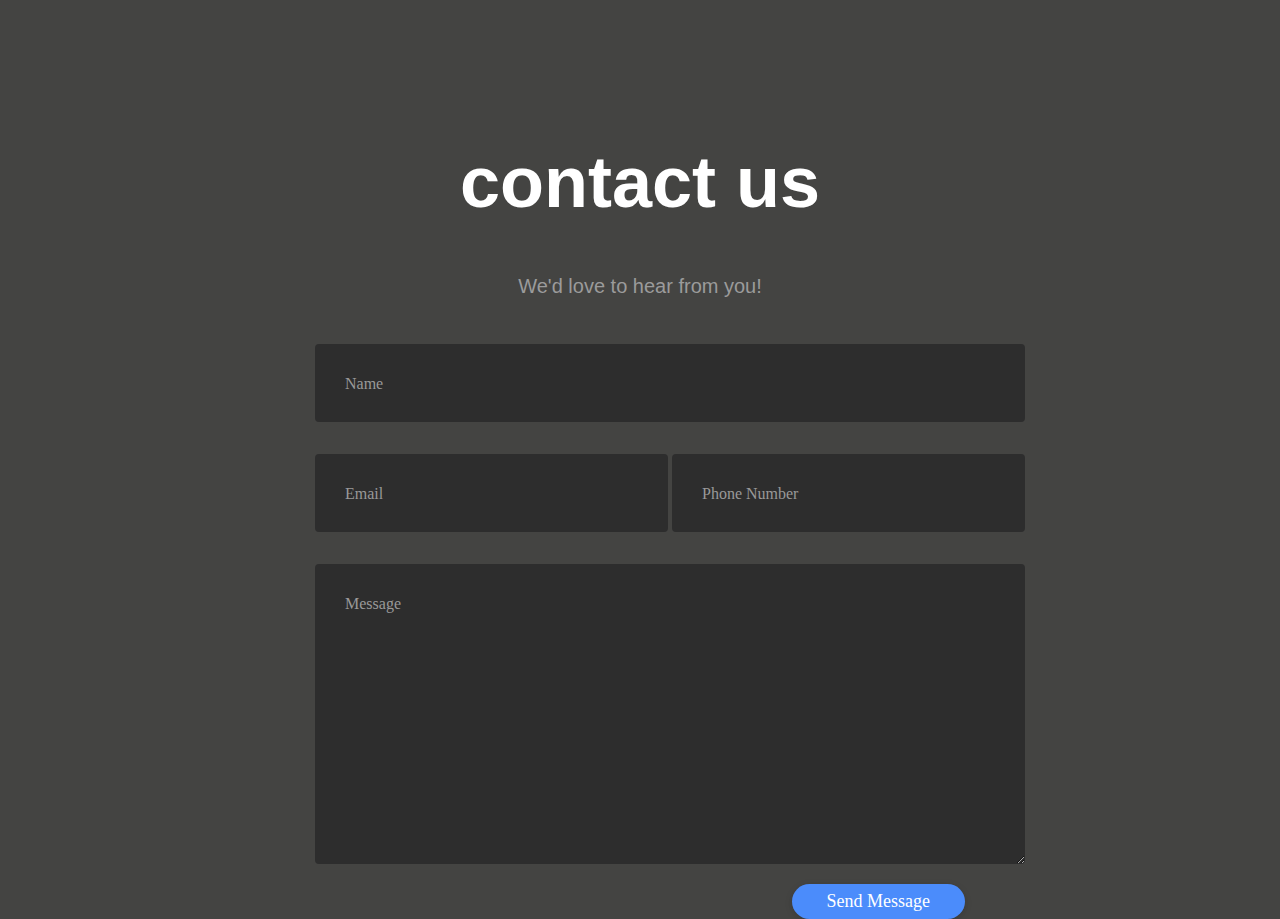
<file: fed.html>
<!DOCTYPE html>
<html lang="en">
<head>
    <meta charset="UTF-8">
    <meta http-equiv="X-UA-Compatible" content="IE=edge">
    <meta name="viewport" content="width=device-width, initial-scale=1.0">
    <title>Document</title>
    <style>
        body {
            background-color: #444442;
            padding-top: 85px;
        }
        
        h1 {
            font-family: 'Poppins', sans-serif, 'arial';
            font-weight: 600;
            font-size: 72px;
            color: white;
            text-align: center;
        }
        
        h4 {
            font-family: 'Roboto', sans-serif, 'arial';
            font-weight: 400;
            font-size: 20px;
            color: #9b9b9b;
            line-height: 1.5;
        }
        
        /* ///// inputs /////*/
        
        input:focus ~ label, textarea:focus ~ label, input:valid ~ label, textarea:valid ~ label {
            font-size: 0.75em;
            color: #999;
            top: -5px;
            -webkit-transition: all 0.225s ease;
            transition: all 0.225s ease;
        }
        
        .styled-input {
            float: left;
            width: 293px;
            margin: 1rem 0;
            position: relative;
            border-radius: 4px;
        }
        
        @media only screen and (max-width: 768px){
            .styled-input {
                width:100%;
            }
        }
        
        .styled-input label {
            color: #999;
            padding: 1.3rem 30px 1rem 30px;
            position: absolute;
            top: 10px;
            left: 0;
            -webkit-transition: all 0.25s ease;
            transition: all 0.25s ease;
            pointer-events: none;
        }
        
        .styled-input.wide { 
            width: 650px;
            max-width: 100%;
        }
        
        input,
        textarea {
            padding: 30px;
            border: 0;
            width: 100%;
            font-size: 1rem;
            background-color: #2d2d2d;
            color: white;
            border-radius: 4px;
        }
        
        input:focus,
        textarea:focus { outline: 0; }
        
        input:focus ~ span,
        textarea:focus ~ span {
            width: 100%;
            -webkit-transition: all 0.075s ease;
            transition: all 0.075s ease;
        }
        
        textarea {
            width: 100%;
            min-height: 15em;
        }
        
        .input-container {
            width: 650px;
            max-width: 100%;
            margin: 20px auto 25px auto;
        }
        
        .submit-btn {
            float: right;
            padding: 7px 35px;
            border-radius: 60px;
            display: inline-block;
            background-color: #4b8cfb;
            color: white;
            font-size: 18px;
            cursor: pointer;
            box-shadow: 0 2px 5px 0 rgba(0,0,0,0.06),
                      0 2px 10px 0 rgba(0,0,0,0.07);
            -webkit-transition: all 300ms ease;
            transition: all 300ms ease;
        }
        
        .submit-btn:hover {
            transform: translateY(1px);
            box-shadow: 0 1px 1px 0 rgba(0,0,0,0.10),
                      0 1px 1px 0 rgba(0,0,0,0.09);
        }
        
     
        
        input[type=checkbox] + label {
          color: #ccc;
          font-style: italic;
        } 
        
        input[type=checkbox]:checked + label {
          color: #f00;
          font-style: normal;
        }
    </style>
</head>
<body>
    <div class="container">
        <div class="row">
                <h1>contact us</h1>
        </div>
        <div class="row">
                <h4 style="text-align:center">We'd love to hear from you!</h4>
        </div>
        <div class="row input-container">
                <div class="col-xs-12">
                    <div class="styled-input wide">
                        <input type="text" required />
                        <label>Name</label> 
                    </div>
                </div>
                <div class="col-md-6 col-sm-12">
                    <div class="styled-input">
                        <input type="text" required />
                        <label>Email</label> 
                    </div>
                </div>
                <div class="col-md-6 col-sm-12">
                    <div class="styled-input" style="float:right;">
                        <input type="text" required />
                        <label>Phone Number</label> 
                    </div>
                </div>
                <div class="col-xs-12">
                    <div class="styled-input wide">
                        <textarea required></textarea>
                        <label>Message</label>
                    </div>
                </div>
                <div class="col-xs-12">
                    <div class="btn-lrg submit-btn">Send Message</div>
                </div>
        </div>
    </div>
    
</body>
</html>
</file>
